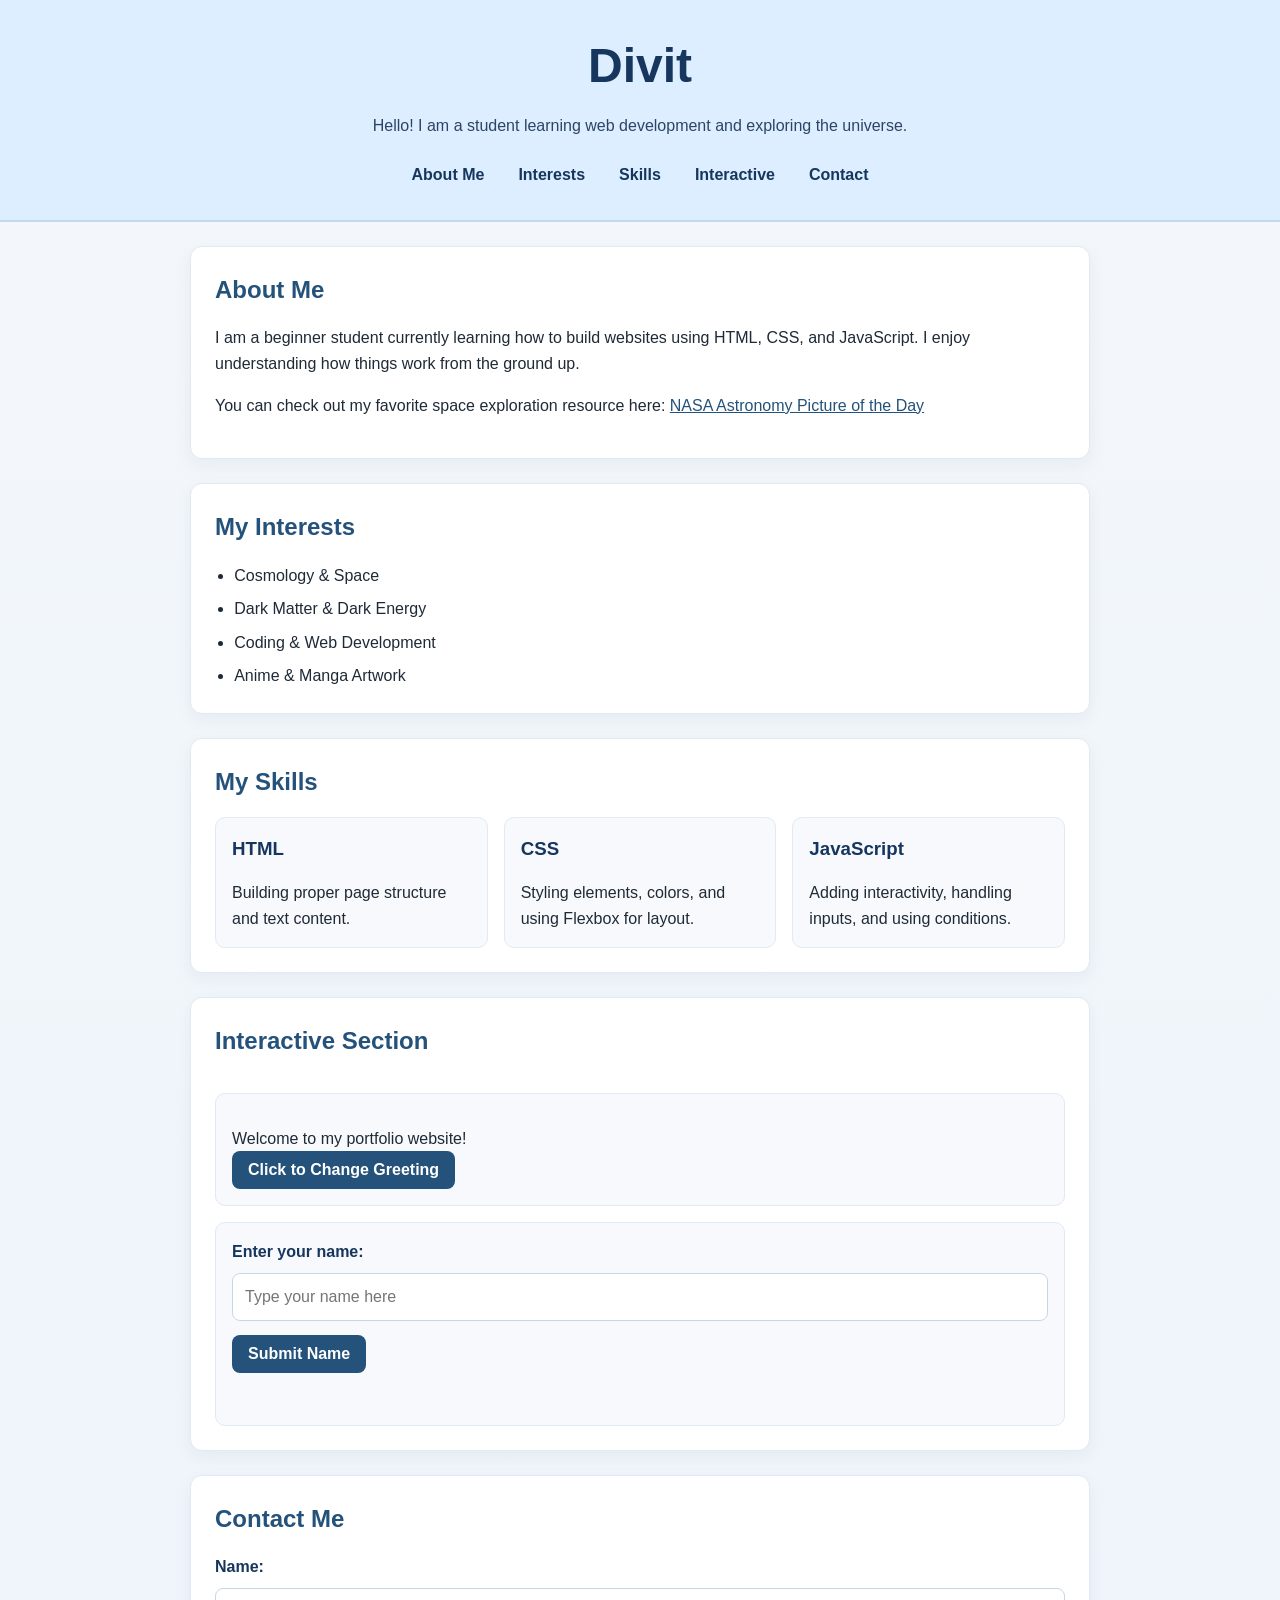
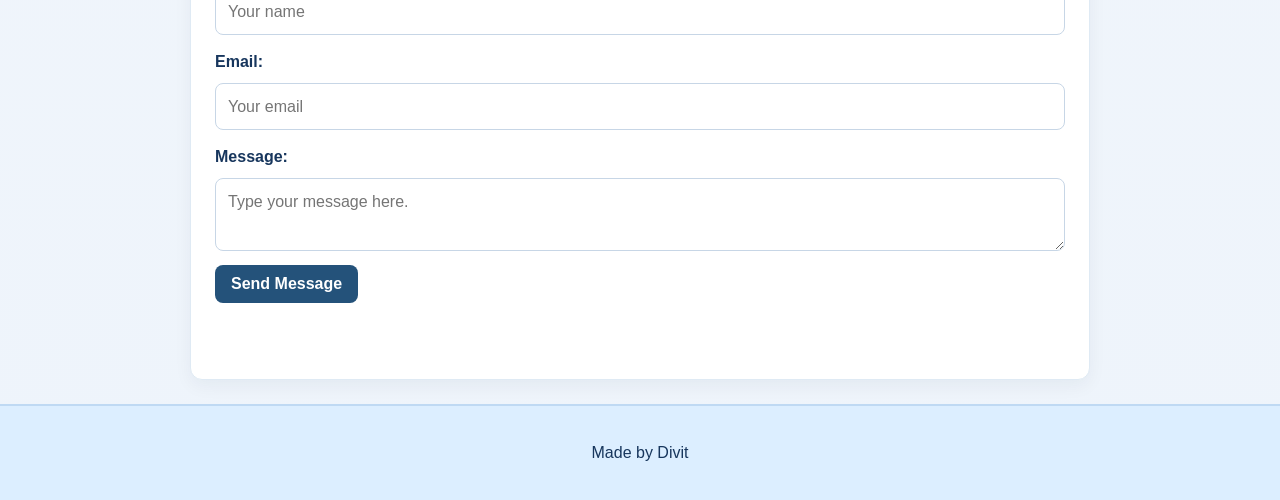
<file: index.html>
<!DOCTYPE html>
<html lang="en">
<head>
    <meta charset="UTF-8">
    <meta name="viewport" content="width=device-width, initial-scale=1.0">
    <title>Divit's Portfolio</title>
    <link rel="stylesheet" href="style.css">
</head>
<body>

    <header>
        <h1>Divit</h1>
        <p>Hello! I am a student learning web development and exploring the universe.</p>
        <nav>
            <a href="#about">About Me</a>
            <a href="#interests">Interests</a>
            <a href="#skills">Skills</a>
            <a href="#interactive">Interactive</a>
            <a href="#contact">Contact</a>
        </nav>
    </header>

    <main>
        <section id="about">
            <h2>About Me</h2>
            <p>I am a beginner student currently learning how to build websites using HTML, CSS, and JavaScript. I enjoy understanding how things work from the ground up.</p>
            <p>You can check out my favorite space exploration resource here: <a href="https://apod.nasa.gov/apod/astropix.html" target="_blank" rel="noopener">NASA Astronomy Picture of the Day</a></p>
        </section>

        <section id="interests">
            <h2>My Interests</h2>
            <ul>
                <li>Cosmology &amp; Space</li>
                <li>Dark Matter &amp; Dark Energy</li>
                <li>Coding &amp; Web Development</li>
                <li>Anime &amp; Manga Artwork</li>
            </ul>
        </section>

        <section id="skills">
            <h2>My Skills</h2>
            <div class="skills-container">
                <div class="skill-card">
                    <h3>HTML</h3>
                    <p>Building proper page structure and text content.</p>
                </div>
                <div class="skill-card">
                    <h3>CSS</h3>
                    <p>Styling elements, colors, and using Flexbox for layout.</p>
                </div>
                <div class="skill-card">
                    <h3>JavaScript</h3>
                    <p>Adding interactivity, handling inputs, and using conditions.</p>
                </div>
            </div>
        </section>

        <section id="interactive">
            <h2>Interactive Section</h2>

            <div class="box">
                <p id="greeting-text">Welcome to my portfolio website!</p>
                <button id="greet-btn" type="button">Click to Change Greeting</button>
            </div>

            <div class="box">
                <label for="visitor-name">Enter your name:</label>
                <input type="text" id="visitor-name" placeholder="Type your name here">
                <button id="name-btn" type="button">Submit Name</button>
                <p id="personal-greeting"></p>
            </div>
        </section>

        <section id="contact">
            <h2>Contact Me</h2>
            <form id="contact-form">
                <label for="c-name">Name:</label>
                <input type="text" id="c-name" name="name" placeholder="Your name" required>

                <label for="c-email">Email:</label>
                <input type="email" id="c-email" name="email" placeholder="Your email" required>

                <label for="c-msg">Message:</label>
                <textarea id="c-msg" name="message" placeholder="Type your message here." required></textarea>

                <button type="submit">Send Message</button>
            </form>
            <p id="form-feedback"></p>
        </section>
    </main>

    <footer>
        <p>Made by Divit</p>
    </footer>

    <script src="script.js"></script>
</body>
</html>
</file>
<file: style.css>
body {
    background: linear-gradient(180deg, #f3f7fb 0%, #eef4fb 100%);
    color: #1f2a37;
    font-family: Arial, sans-serif;
    font-size: 16px;
    line-height: 1.6;
    margin: 0;
}

* {
    box-sizing: border-box;
}

header {
    background-color: #dceeff;
    padding: 28px 20px 24px;
    text-align: center;
    border-bottom: 2px solid #bfd9f3;
}

h1 {
    color: #17365d;
    font-size: clamp(2rem, 4vw, 3rem);
    margin: 0 0 8px;
}

header p {
    margin: 0;
    color: #2d4464;
}

nav {
    display: flex;
    justify-content: center;
    flex-wrap: wrap;
    gap: 10px;
    margin-top: 16px;
}

nav a {
    color: #17365d;
    text-decoration: none;
    font-weight: 600;
    padding: 8px 12px;
    border-radius: 999px;
    transition: background-color 0.2s ease;
}

nav a:hover,
nav a:focus {
    background-color: rgba(23, 54, 93, 0.08);
}

main {
    width: min(90%, 900px);
    margin: 24px auto;
}

section {
    background-color: #ffffff;
    border: 1px solid #dfeaf4;
    border-radius: 12px;
    box-shadow: 0 6px 18px rgba(18, 38, 58, 0.05);
    box-sizing: border-box;
    margin-bottom: 24px;
    padding: 24px;
}

h2 {
    color: #24527a;
    margin-top: 0;
    margin-bottom: 16px;
}

figure {
    margin: 0 0 18px;
}

img {
    display: block;
    width: 220px;
    max-width: 100%;
    height: auto;
    border-radius: 12px;
    border: 2px solid #dfeaf4;
}

figcaption {
    margin-top: 8px;
    color: #4d5d6d;
    font-style: italic;
}

p a {
    color: #24527a;
}

ul {
    margin: 0;
    padding-left: 1.2rem;
}

li + li {
    margin-top: 8px;
}

.skills-container {
    display: grid;
    grid-template-columns: repeat(auto-fit, minmax(180px, 1fr));
    gap: 16px;
}

.skill-card,
.box {
    background-color: #f7f9fc;
    border: 1px solid #dfeaf4;
    border-radius: 10px;
    padding: 16px;
}

.skill-card h3 {
    margin-top: 0;
    margin-bottom: 8px;
    color: #17365d;
}

.skill-card p,
.box p {
    margin-bottom: 0;
}

#interactive {
    display: grid;
    gap: 16px;
}

.box {
    display: block;
}

label {
    display: block;
    margin-bottom: 8px;
    color: #17365d;
    font-weight: 600;
}

input,
textarea {
    display: block;
    width: 100%;
    padding: 10px 12px;
    margin: 0 0 14px;
    border: 1px solid #c7d6e6;
    border-radius: 8px;
    background-color: #ffffff;
    font: inherit;
    color: #1f2a37;
    box-sizing: border-box;
}

input:focus,
textarea:focus {
    outline: 2px solid #8bbce8;
    border-color: #8bbce8;
}

button {
    background-color: #24527a;
    color: white;
    padding: 10px 16px;
    border: none;
    border-radius: 8px;
    font-size: 16px;
    font-weight: 600;
    cursor: pointer;
    transition: background-color 0.2s ease, transform 0.2s ease;
}

button:hover,
button:focus {
    background-color: #17365d;
    transform: translateY(-1px);
}

#form-feedback,
#personal-greeting {
    min-height: 24px;
    margin-top: 12px;
    font-weight: 600;
    color: #17365d;
}

footer {
    background-color: #dceeff;
    padding: 18px 12px;
    text-align: center;
    color: #17365d;
    border-top: 2px solid #bfd9f3;
}

@media (max-width: 600px) {
    main {
        width: 92%;
    }

    section {
        padding: 18px;
    }

    nav {
        gap: 8px;
    }

    nav a {
        display: inline-block;
    }
}
</file>
